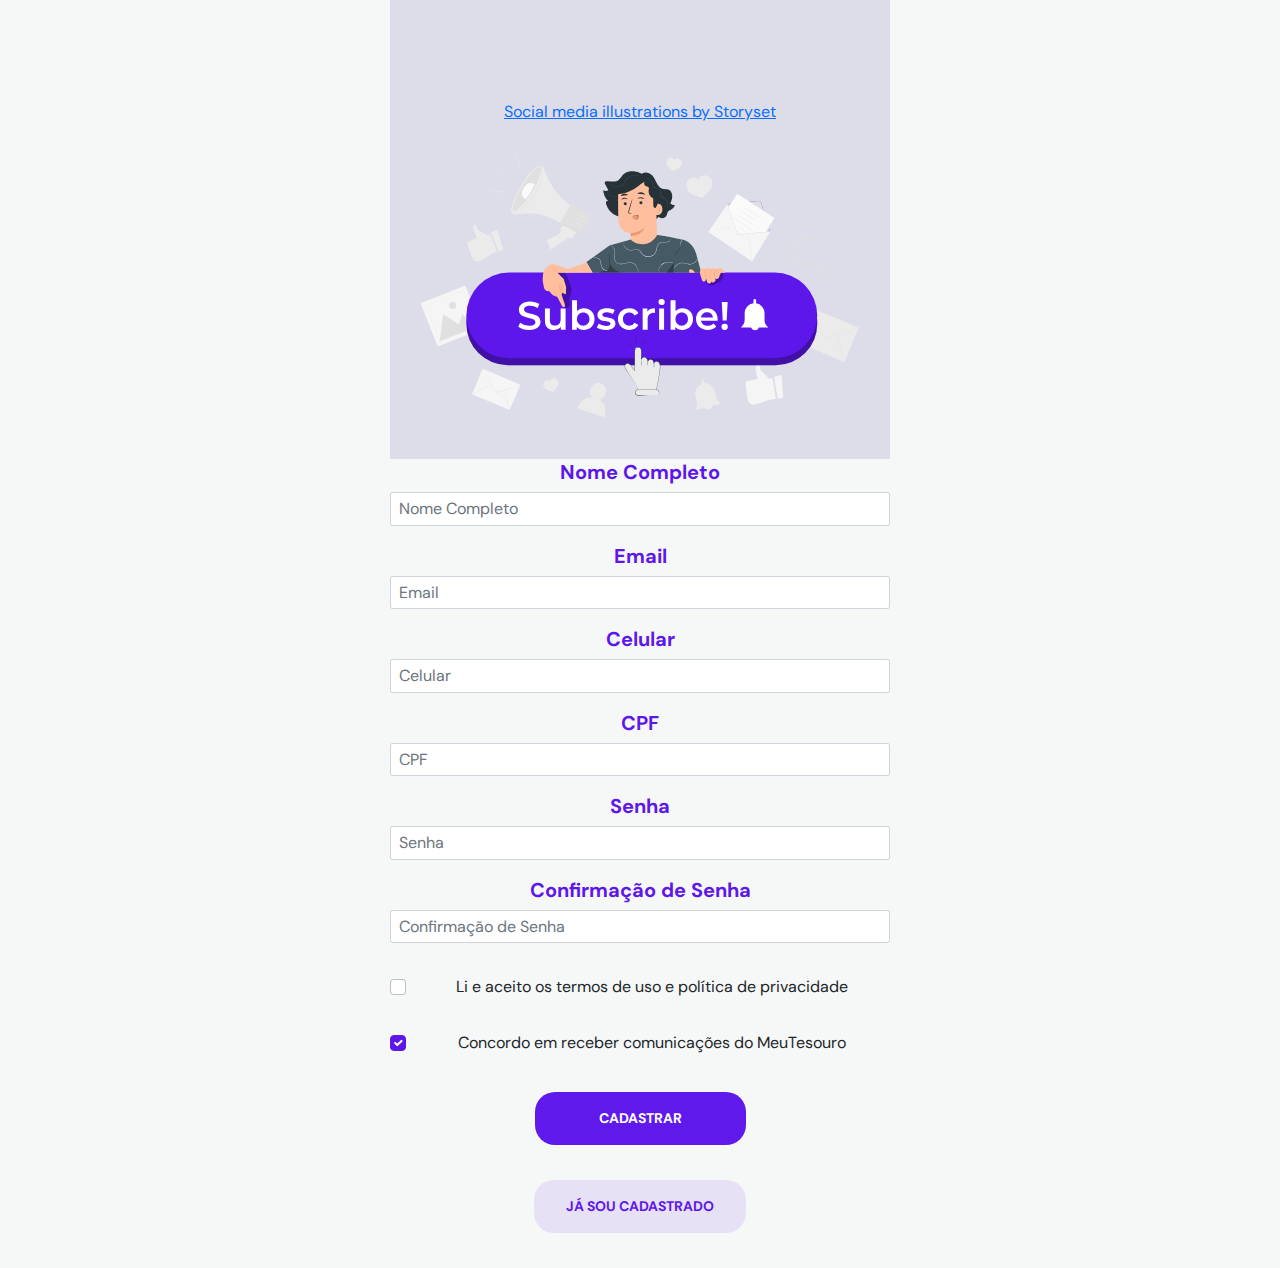
<file: cadastro.html>
<!doctype html>
<html lang="pt-BR">

<head>
    <meta charset="utf-8">
    <meta name="viewport" content="width=device-width, initial-scale=1">

    <!-- Bootstrap CSS -->
    <link rel="stylesheet" href="./css/bootstrap.css">

    <!-- Minha CSS -->
    <link rel="stylesheet" href="./css/style.css">

    <link rel="preconnect" href="https://fonts.googleapis.com" />
    <link rel="preconnect" href="https://fonts.gstatic.com" crossorigin />
    <link href="https://fonts.googleapis.com/css2?family=DM+Sans:wght@400;700&display=swap" rel="stylesheet" />

    <title>MeuTesouro: Cadastro</title>
</head>

<body>
    <section id="form">
        <div class="col-a">
            <a href="https://storyset.com/social-media">Social media illustrations by Storyset
                <img src="./assets/Subscriber-pana.svg" alt="Ilustração de homem clicando em subscribe">
            </a>
        </div>

        <div class="col-b">
            <div class="mb-4">
                <label for="NomeCompleto" class="form-label">Nome Completo</label>
                <input type="text" class="form-control input" id="nomeCompleto" placeholder="Nome Completo">
            </div>

            <div class="mb-4">
                <label for="Email" class="form-label">Email</label>
                <input type="email" class="form-control input" id="email" placeholder="Email">
            </div>

            <div class="mb-4">
                <label for="Celular" class="form-label">Celular</label>
                <input type="number" class="form-control input" id="celular" placeholder="Celular">
            </div>

            <div class="mb-4">
                <label for="CPF" class="form-label">CPF</label>
                <input type="number" class="form-control input" id="cpf" placeholder="CPF">
            </div>

            <div class="mb-4">
                <label for="Senha" class="form-label">Senha</label>
                <input type="password" class="form-control input" id="senha" placeholder="Senha">
            </div>

            <div class="mb-4">
                <label for="ConfirmacaoDeSenha" class="form-label">Confirmação de Senha</label>
                <input type="password" class="form-control input" id="confirmacaoDeSenha" placeholder="Confirmação de Senha">
            </div>

            <div class="form-check checkbox">
                <input class="form-check-input" type="checkbox" value="" id="flexCheckDefault">
                <label class="form-check-label" for="flexCheckDefault">
                    Li e aceito os termos de uso e política de privacidade
                </label>
              </div>

              <div class="form-check checkbox">
                <input class="form-check-input" type="checkbox" value="" id="flexCheckChecked" checked>
                <label class="form-check-label" for="flexCheckChecked">
                    Concordo em receber comunicações do MeuTesouro
                </label>
              </div>

            <input class="buttonsubmit" type="submit" value="Cadastrar">
            <input class="buttonsubmit opacity" type="submit" value="Já sou cadastrado">

        </div>
    </section>
    <script src="./js/bootstrap.bundle.js"></script>
</body>

</html>
</file>
<file: css/style.css>
/*======== GERAL ========*/
* {
  margin: 0;
  padding: 0;
  box-sizing: border-box;
}

:root {
  --hue: 260;
  --primary-color: hsl(var(--hue), 84%, 51%);
  --primary-color-with-opacity: hsl(260, 84%, 51%, 0.1);
  --hedline: hsl(210, 11%, 15%);
  --bg-light: hsl(180, 14%, 97%);
  --paragraph: hsl(210, 9%, 31%);

  --brand-beige: hsl(39, 100%, 97%);
  --brand-light: hsl(calc(var(--hue) - 22), 23%, 89%);
  --brand-light-2: hsl(calc(var(--hue) + 10), 14%, 97%);
  --brand-dark: hsl(var(--hue), 100%, 14%);

  --bg-light: hsl(180, 14%, 97%);

  --nav-height: 7.2rem;

  font-size: 62.5%;
  /* 1rem = 10px */
}

html {
  scroll-behavior: smooth;
}

html,
body {
  width: 100%;
  height: 100%;
}

body {
  font-family: 'DM Sans';
  font-size: 1.6rem;

  text-align: center;

  overflow: overlay;

  background-color: var(--bg-light);
}

.wrapper {
  width: min(50rem, 100%);
  margin-inline: auto;
  padding-inline: 2.4rem;
}

ul {
  list-style: none;
}

img {
  width: 100%;
}

section {
  padding-block: 10rem;
}

section header h4 {
  font-size: 1.4rem;
  font-weight: 700;
  line-height: 150%;
  letter-spacing: 0.08rem;
  color: var(--paragraph);
  margin-bottom: 1.6rem;
  text-transform: uppercase;
}

section header h2 {
  font-size: 3rem;
  line-height: 3.9rem;

  color: var(--hedline);
}

section header h1 {
  font-size: 3.4rem;
  color: var(--hedline);
  line-height: 130%;

  margin-bottom: 2.4rem;
}

section .content p {
  font-size: 1.6rem;
  font-weight: 400;
  line-height: 150%;

  color: var(--paragraph);
}

.button {
  background: var(--primary-color);

  border: none;
  border-radius: 2rem;

  margin-bottom: 6rem;

  padding: 1.6rem 3.2rem;
  width: fit-content;

  color: white;
  font-size: 1.4rem;
  font-weight: 700;
  text-transform: uppercase;

  display: flex;
  align-items: center;
  justify-content: center;
  gap: 1.6rem;

  text-decoration: none;

  transition: background 200ms;
}

.button:hover {
  background-color: var(--brand-dark);
}

/* custom colors */
#services .card circle {
  fill: var(--brand-light);
}

#navigation .logo path[fill*='#5e17eb'],
#backToTopButton circle {
  fill: var(--primary-color);
}

body.expanded-menu #navigation .logo path,
#navigation.scroll .logo path {
  fill: white;
}

button.open-menu path[stroke*='#5e17eb'],
#contact li path {
  stroke: var(--primary-color);
}

#navigation.scroll button.open-menu path[stroke*='#5e17eb'] {
  stroke: white;
}

/*======== HOME ========*/
#home {
  padding-block: 0;
  padding-top: calc(4.1rem + var(--nav-height));
}

#home::before {
  content: '';
  width: 100%;
  height: calc(100% + var(--nav-height));
  background-color: var(--brand-light);
  display: block;

  position: absolute;
  top: 0;
  left: 0;
  z-index: -1;
}

#home .button {
  margin-inline: auto;
}

#home p {
  font-size: 1.8rem;
  color: var(--paragraph);
  font-weight: 400;
  line-height: 150%;

  margin-bottom: 3.2rem;
}

#home img {
  width: 26.4rem;
  display: block;
  margin-inline: auto;
  object-position: 0 2rem;
}

#home .stats {
  width: 100%;
  padding-block: 4rem;
  margin-inline: auto;

  background-color: var(--brand-beige);
  border: 1px solid var(--brand-light);
  border-radius: 0.6rem;

  display: flex;
  flex-direction: column;
  justify-content: center;
  gap: 6rem;
}

#home .stat h3 {
  font-size: 4.8rem;
  color: var(--hedline);
  line-height: 130%;

  margin-bottom: 0.4rem;
}

#home .stat p {
  margin: 0;
  color: var(--primary-color);
  font-size: 1.6rem;
  line-height: 150%;
}

/*======== NAVIGATION ========*/
nav {
  display: flex;

  height: var(--nav-height);

  position: fixed;
  top: 0;
  width: 100vw;

  z-index: 100;
}

nav .wrapper {
  display: flex;
  align-items: center;
  justify-content: space-between;
}

nav.scroll {
  background: var(--primary-color);
}

nav button {
  background: none;
  border: none;
  cursor: pointer;
}

nav .menu,
nav .close-menu {
  position: fixed;
}

/*======== MENU-EXPANDED ========*/
body.expanded-menu {
  overflow: hidden;
}

body.expanded-menu>*:not(nav) {
  visibility: hidden;
}

.menu,
.close-menu,
body.expanded-menu .open-menu {
  opacity: 0;
  visibility: hidden;
}

body.expanded-menu .menu,
body.expanded-menu .close-menu {
  opacity: 1;
  visibility: visible;
}

.menu {
  transform: translateY(100%);
}

body.expanded-menu .menu {
  top: 0;
  left: 0;
  background: var(--primary-color);

  width: 100vw;
  height: 100vh;

  padding-top: var(--nav-height);

  transition: transform 300ms;
  transform: translateY(0);
}

.menu ul:nth-child(1) {
  display: flex;
  flex-direction: column;
  gap: 4.8rem;
  margin-top: 6rem;
  font-size: 2.4rem;
  line-height: 3.1rem;
}

.menu ul li a {
  color: white;
  text-decoration: none;
}

.menu .button {
  background: white;
  border-radius: 2rem;
  font-weight: 700;
  font-size: 1.8rem;
  line-height: 2.3rem;
  text-transform: uppercase;
  text-decoration: none;
  color: var(--primary-color);
  display: inline-block;
  padding: 1.6rem 3.2rem;
  margin-top: 4.8rem;
  margin-bottom: 8rem;
}

.menu .button:hover {
  background-color: var(--primary-color);
  color: white;

  filter: brightness(1.1);
}

.social-links {
  display: flex;
  gap: 3.2rem;
  align-items: center;
  justify-content: center;
}

body.expanded-menu .logo,
body.expanded-menu nav button {
  visibility: hidden;
  position: relative;
  z-index: 100;
}

body.expanded-menu .logo path {
  fill: white;
}

body.expanded-menu button path {
  stroke: white;
}

/*======== SERVICES ========*/
#services h2 {
  margin-bottom: 6rem;
}

#services .cards {
  display: flex;
  flex-direction: column;
  gap: 3.2rem;
}

#services .card {
  padding: 2.4rem;
  text-align: left;
  background: white;

  border: 1px solid var(--brand-light);
  border-radius: 0.6rem;
}

#services .card h3 {
  margin-block: 1.6rem;
}

/*======== ABOUT ========*/
#about {
  text-align: left;
  background-color: var(--brand-beige);
}

#about header h2 {
  margin-bottom: 2.4rem;
}

#about .content p {
  margin-top: 2.4rem;
  margin-bottom: 6rem;
}

/*======== CONTACT ========*/

#contact {
  text-align: left;
}

#contact header {
  margin-bottom: 3.2rem;
}

#contact ul {
  display: flex;
  flex-direction: column;
  gap: 1.6rem;

  margin-bottom: 3.2rem;
}

#contact ul li {
  display: flex;
  align-items: center;
  gap: 0.8rem;
}

/*======== FOOTER ========*/

footer {
  background-color: var(--primary-color);
  padding-block: 6rem;

  text-align: left;
  color: white;
}

footer .logo {
  display: inline-block;
  margin-bottom: 2.4rem;
}

footer .logo svg {
  width: 23.6rem;
  height: 3.1rem;
}

footer .logo path {
  fill: white;
}

footer p {
  color: var(--brand-beige);
  line-height: 2;

  margin-bottom: 3.2rem;
}

footer .social-links {
  justify-content: flex-start;
}

/*======== BACK TO TOP ========*/

#backToTopButton {
  position: fixed;
  bottom: 1rem;
  right: 2.5rem;

  opacity: 0;
  visibility: hidden;

  transform: translateY(100%);
  transition: 200ms;
}

#backToTopButton.show {
  opacity: 1;
  visibility: visible;
  transform: translateY(0);
}

/*======== FORMULARIO ========*/

#form {
  height: calc(43% + var(--nav-height));
  background-color: var(--brand-light);
  display: flex;
  flex-direction: column;
  width: min(50rem, 100%);
  margin-inline: auto;
}

.form-label {
  color: #5e17eb;
  font-weight: 700;
  font-size: 2rem;
}

.input {
  font-size: 1.6rem;
}

.checkbox {
  margin-top: 3.2rem;
}

.buttonsubmit {
  background: var(--primary-color);

  border: none;
  border-radius: 2rem;
  
  margin: 3.5rem;
  padding: 1.6rem 6.4rem;
  width: fit-content;

  color: white;
  font-size: 1.4rem;
  font-weight: 700;
  text-transform: uppercase;

  transition: background 200ms;
}

.button:hover {
  background-color: var(--brand-dark);
}

.opacity {
  margin-top: 0;
   color: #5e17eb;
  background-color: var(--primary-color-with-opacity);
  padding: 1.6rem 3.2rem;
}



/*======== RESPONSIVIDADE ========*/

@media (min-width: 1024px) {

  /*======== GERAL ========*/

  body {
    overflow: auto;
  }

  .wrapper {
    width: min(112rem, 100%);
    display: grid;
    align-items: center;
  }

  .col-a {
    grid-area: A;
  }

  .col-b {
    grid-area: B;
  }

  section {
    padding-block: 10rem;
  }

  section header h2 {
    font-size: 4rem;
    line-height: 5.2rem;
  }

  /*======== NAVIGATION ========*/

  /* reset */

  nav#navigation .wrapper * {
    margin: 0;
    padding: 0;
    visibility: initial;
    display: initial;
    opacity: initial;
    flex-direction: initial;
    position: initial;
    font-size: initial;
    font-weight: initial;
    transform: initial;
    color: initial;
    background-color: initial;
    filter: initial;
  }

  nav#navigation .close-menu,
  nav#navigation .open-menu,
  nav#navigation .social-links {
    display: none;
  }

  nav#navigation .menu {
    display: flex;
    align-items: center;
    justify-content: space-between;
    width: 60%;
  }

  nav#navigation .menu ul:nth-child(1) {
    display: flex;
    gap: 3.2rem;
  }

  nav#navigation .menu ul li a {
    color: var(--primary-color);
    opacity: 0.7;
  }

  nav#navigation .menu a.button {
    display: flex;
    justify-content: center;
    align-items: center;
    padding: 1rem 2.4rem;

    border: 1px solid var(--primary-color);
    border-radius: 1rem;

    color: var(--primary-color);

    font-weight: 700;
    font-size: 1.4rem;
    line-height: 1.8rem;
    text-transform: uppercase;
  }

  nav#navigation .menu a.button:hover {
    background-color: var(--primary-color);
    border: none;
    color: white;
  }

  nav#navigation .menu a.button:hover {
    background-color: var(--primary-color);
    border: none;
    color: white;
  }

  nav#navigation.scroll .menu ul li a {
    color: var(--brand-light-2);
    opacity: 0.6;
  }

  nav#navigation.scroll .menu a.button {
    border-color: white;
    color: white;
  }

  nav#navigation .menu lia a {
    transition: opacity 0.4s;
  }

  nav#navigation .menu li a.active,
  nav#navigation .menu li a:hover {
    opacity: 1;
    font-weight: 700;
  }

  nav#navigation .menu li a::after {
    content: '';
    width: 0%;
    height: 2px;
    background-color: var(--primary-color);

    position: relative;
    bottom: -2rem;
    left: -0.5rem;

    display: block;

    transition: width 0.2s;
  }

  nav#navigation.scroll .menu li a::after {
    background-color: white;
  }

  nav#navigation .menu li a.active::after,
  nav#navigation .menu li a:hover::after {
    padding-inline: 0.8rem;
    width: 100%;
  }

  nav#navigation.scroll .menu li a.active,
  nav#navigation.scroll .menu li a:hover {
    opacity: 1;
  }

  nav#navigation.scroll .menu a.button.active,
  nav#navigation.scroll .menu a.button:hover {
    background-color: var(--primary-color);
    filter: brightness(1.3);
    border: none;
  }

  /*======== HOME ========*/

  #home::before {
    height: calc(86% - var(--nav-height));
  }

  #home {
    padding-top: var(--nav-height);
  }

  #home .wrapper {
    grid-template-columns: 60.5rem 1fr;
    grid-template-areas:
      'A B'
      'C C';
  }

  #home .col-a {
    text-align: left;
    align-self: center;
  }

  #home h1 {
    font-size: 5.2rem;
  }

  #home .content p {
    font-size: 1.8rem;
  }

  #home .stats {
    grid-area: C;
    flex-direction: row;
    padding: 6rem;
    gap: 0;
  }

  #home .stats .stat+.stat {
    border-left: 1px solid var(--primary-color);
  }

  #home .stats .stat {
    flex: 1;
  }

  #home .button {
    margin: 0;
  }

  #home img {
    width: 42rem;
  }

  /*======== HOME ========*/

  #services h2 {
    width: 47rem;
    margin-inline: auto;
  }

  #services .cards {
    flex-direction: row;
    flex-wrap: wrap;
    gap: 4rem;
  }

  #services .card {
    width: 30%;
    flex-grow: 1;
  }

  /*======== ABOUT ========*/

  #about .wrapper {
    grid-template-columns: 1fr 1fr;
    grid-template-areas: 'B A';
    gap: 6.7rem
  }

  #about .content p {
    margin-bottom: 0;
  }

  /*======== CONTACT ========*/

  #contact .wrapper {
    grid-template-columns: 1fr 57.5rem;
    grid-template-areas: 'A B';
  }

  #contact h2 {
    width: 40.4rem;
  }

  /*======== FOOTER ========*/

  footer {
    padding-block: 8rem;
  }

  footer .wrapper {
    grid-template-columns: 1fr 1fr;
    grid-template-areas: 'A B';
  }

  footer .col-a {
    align-self: center;
  }

  footer .col-b {
    align-self: center;
    justify-self: flex-end;
  }

  footer p {
    margin-bottom: 0;
  }

}
</file>
